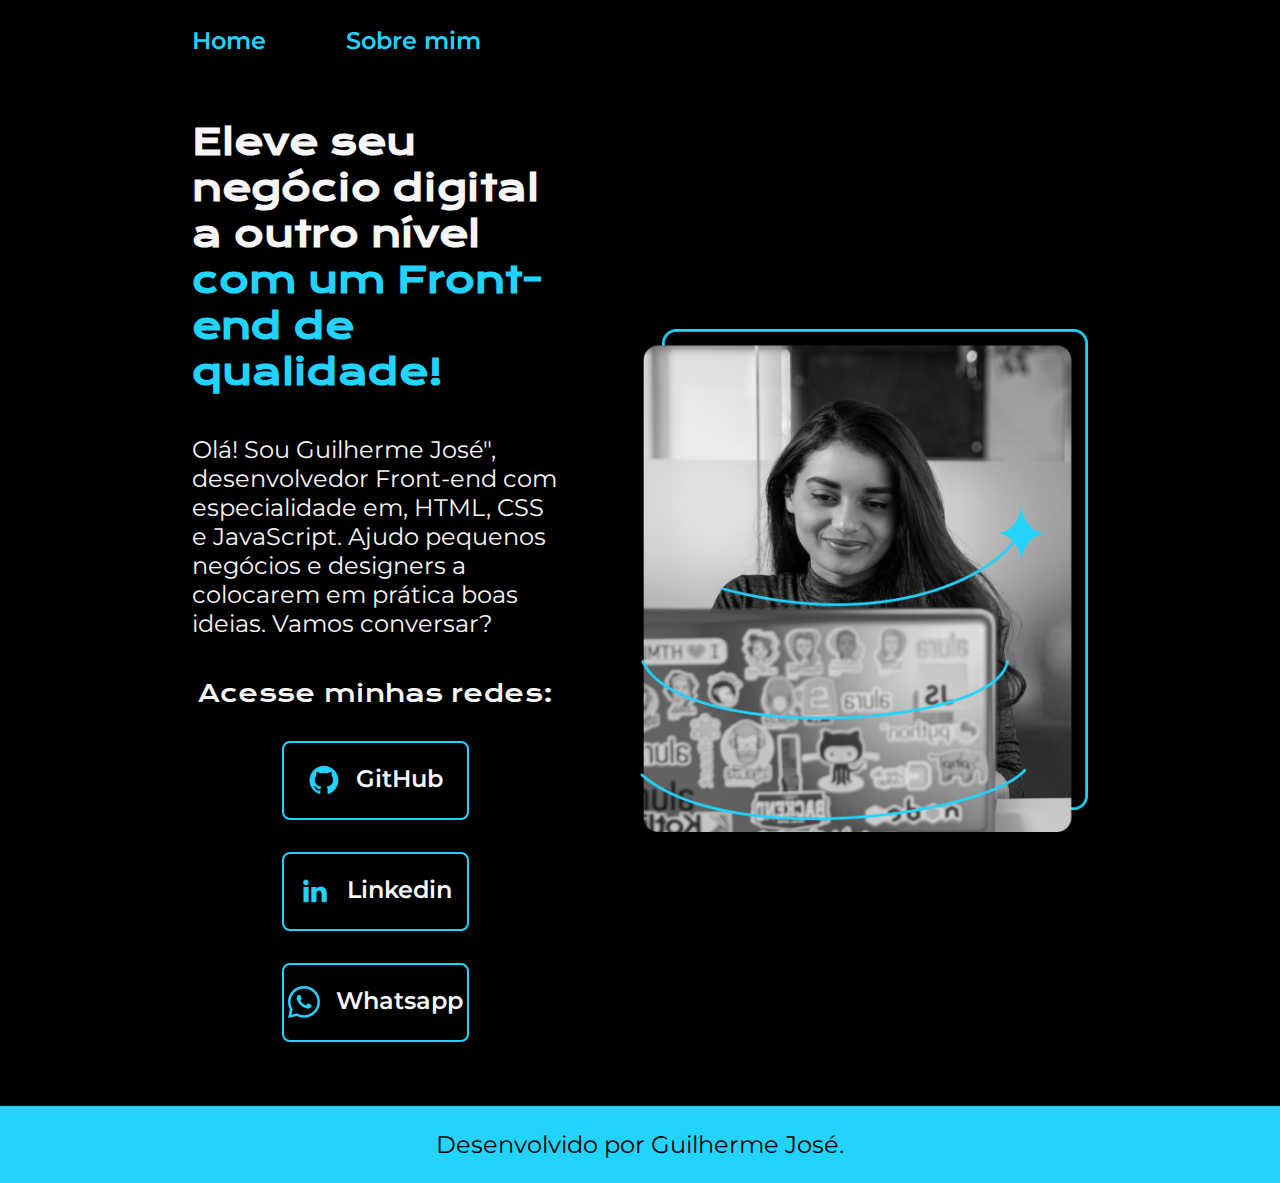
<file: index.html>
<!DOCTYPE html>
<html lang="pt-br">
<head>
    <meta charset="UTF-8">
    <meta http-equiv="X-UA-Compatible" content="IE=edge">
    <meta name="viewport" content="width=device-width, initial-scale=1.0">
    <title>Portfolio</title>
    <link rel="stylesheet" href="./styles/style.css">
</head>
<body>
    <header class="cabecalho">
        <nav class="cabecalho__menu">
            <a class="cabecalho__menu__link" href="index.html">Home</a>
            <a class="cabecalho__menu__link" href="about.html">Sobre mim</a>
        </nav>
    </header>
    <main class="apresentacao">
        <section class="apresentacao__conteudo">
            <h1 class="apresentacao__conteudo__titulo">Eleve seu negócio digital a outro nível <strong class="titulo-destaque">com um Front-end de qualidade!</strong></h1>
            <p class="apresentacao__conteudo__texto">Olá! Sou Guilherme José", desenvolvedor Front-end com especialidade em, HTML, CSS e JavaScript. Ajudo pequenos negócios e designers a colocarem em prática boas ideias. Vamos conversar?</p>
            <div class="apresentacao__links">
                <h2 class="apresentacao__links__subtitulo">Acesse minhas redes:</h2>
                <a class="apresentacao__links__navegacao" href="https://github.com/Guijo3" target="_blank">
                <img src="./assets/Logo Github.png" alt="Logo do GitHub">  
                GitHub</a>
                <a class="apresentacao__links__navegacao" href="https://www.linkedin.com/in/guilherme-jos%C3%A9-4052b9219/" target="_blank">
                <img src="./assets/Logo linkedin.png" alt="Logo do Linkedin">  
                Linkedin</a>
                <a class="apresentacao__links__navegacao" href="https://wa.me/5511981988096" target="_blank">
                <img src="./assets/Logo Whatsapp.png" alt="Logo do Whatsapp">  
                Whatsapp</a>
            </div>
        </section>
        <img class="apresentacao__imagem" src="assets/moca.png" alt="Foto do Programador Guilherme Jose">
    </main>
    <footer class="rodape">
        <p>Desenvolvido por Guilherme José.</p>
    </footer>
</body>
</html>
</file>
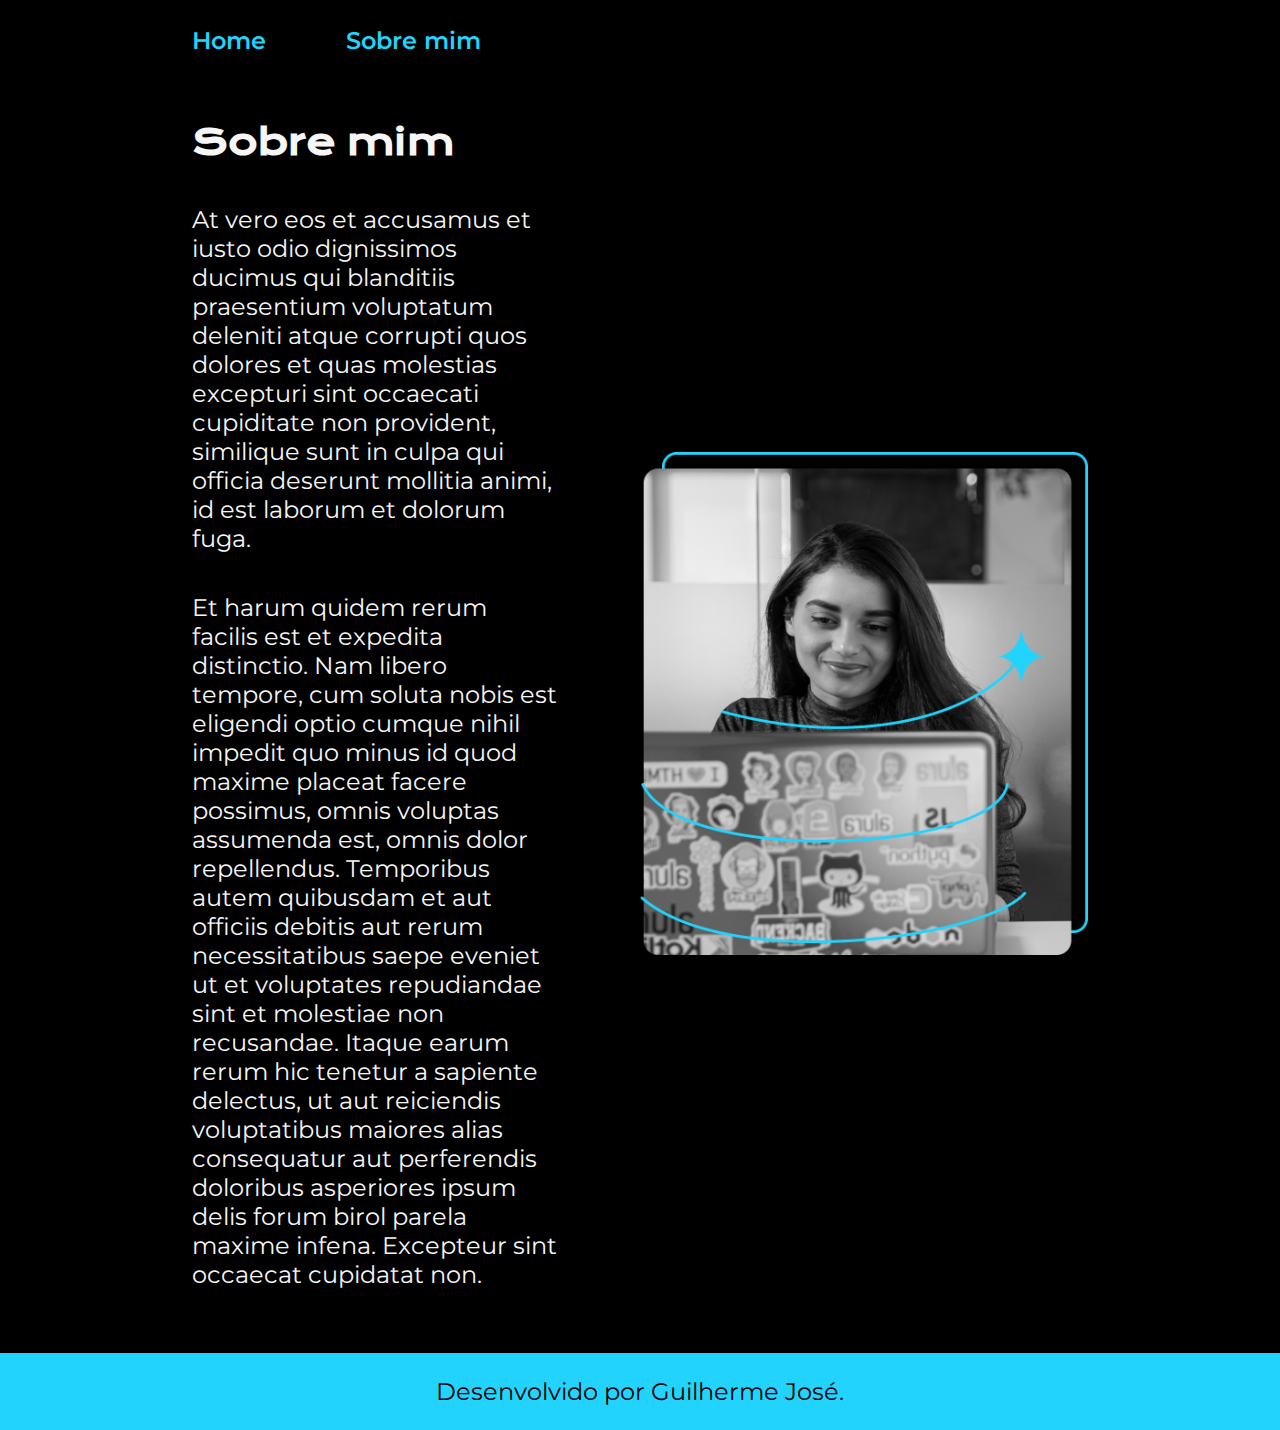
<file: about.html>
<!DOCTYPE html>
<html lang="pt-br">
<head>
    <meta charset="UTF-8">
    <meta name="viewport" content="width=device-width, initial-scale=1.0">
    <title>Sobre mim</title>
    <link rel="stylesheet" href="./styles/style.css">
</head>
<body>
    <header class="cabecalho">
        <nav class="cabecalho__menu">
            <a class="cabecalho__menu__link" href="index.html">Home</a>
            <a class="cabecalho__menu__link" href="about.html">Sobre mim</a>
        </nav>
    </header>

    <main class="apresentacao">
        <section class="apresentacao__conteudo">
            <h1 class="apresentacao__conteudo__titulo">Sobre mim</h1>
            <p class="apresentacao__conteudo__texto">At vero eos et accusamus et iusto odio dignissimos ducimus qui blanditiis praesentium voluptatum deleniti atque corrupti quos dolores et quas molestias excepturi sint occaecati cupiditate non provident, similique sunt in culpa qui officia deserunt mollitia animi, id est laborum et dolorum fuga.</p>
            <p class="apresentacao__conteudo__texto">Et harum quidem rerum facilis est et expedita distinctio. Nam libero tempore, cum soluta nobis est eligendi optio cumque nihil impedit quo minus id quod maxime placeat facere possimus, omnis voluptas assumenda est, omnis dolor repellendus. Temporibus autem quibusdam et aut officiis debitis aut rerum necessitatibus saepe eveniet ut et voluptates repudiandae sint et molestiae non recusandae. Itaque earum rerum hic tenetur a sapiente delectus, ut aut reiciendis voluptatibus maiores alias consequatur aut perferendis doloribus asperiores ipsum delis forum birol parela maxime infena. Excepteur sint occaecat cupidatat non.</p>
        </section>
        <img class="apresentacao__imagem" src="assets/moca.png" alt="Foto do Programador Guilherme Jose">
    </main>

    <footer class="rodape">
        <p>Desenvolvido por Guilherme José.</p>
    </footer>
</body>
</html>
</file>
<file: styles/style.css>
@import url('https://fonts.googleapis.com/css2?family=Krona+One&family=Montserrat:wght@400;600&display=swap');

:root {
    --cor-primaria: #000000;
    --cor-secundaria: #F6F6F6;
    --cor-terciaria: #22D4FD;
    --cor-hover: #272727;

    --fonte-primaria: 'Krona One', sans-serif;
    --fonte-secundaria: 'Montserrat', sans-serif; 
}

* {
    margin: 0;
    padding: 0;
}

body {
    /* height: 100vh; */
    box-sizing: border-box;
    background-color: var(--cor-primaria);
    color: var(--cor-secundaria);
}

.titulo-destaque {
    color: var(--cor-terciaria);
}

.cabecalho {
    padding: 2% 0% 0% 15%;
}

.cabecalho__menu {
    display: flex;
    gap: 80px;
}

.cabecalho__menu__link {
    font-family: var(--fonte-secundaria);
    font-size: 1.5rem;
    font-weight: 600;
    color: var(--cor-terciaria);
    text-decoration: none;
}

.apresentacao {
    padding: 5% 15%;
    display: flex;
    align-items: center;
    justify-content: space-between;
    gap: 82px;
}

.apresentacao__conteudo {
    width: 50%;
    display: flex;
    flex-direction: column;
    gap: 40px;
}

.apresentacao__conteudo__titulo {
    font-size: 2.25rem; 
    font-family: var(--fonte-primaria);
 }

.apresentacao__conteudo__texto {
    font-size: 1.5rem;
    font-family: var(--fonte-secundaria);
}

.apresentacao__links {
    display: flex;
    flex-direction: column;
    justify-content: space-between;
    align-items: center;
    gap: 32px;
}

.apresentacao__links__subtitulo {
    font-family: var(--fonte-primaria);
    font-weight: 400;
    font-size: 1.5rem;
}

.apresentacao__links__navegacao { 
    display: flex;
    justify-content: center;
    gap: 16px;
    border: 2px solid var(--cor-terciaria);
    width: 50%;
    text-align: center;
    border-radius: 8px;
    font-size: 1.5rem;
    font-weight:600;
    padding: 21.5px 0;
    text-decoration: none;
    color: var(--cor-secundaria);
    font-family: var(--fonte-secundaria);
}

.apresentacao__links__link:hover {
    background-color: var(--cor-hover);
}

.apresentacao__imagem {
    width: 50%;
}

.rodape {
    padding: 24px;
    color: var(--cor-primaria);
    background-color: var(--cor-terciaria);
    text-align: center;
    font-family: var(--fonte-secundaria);
    font-size: 1.5rem;
    font-weight: 400;
}

@media (max-width: 1200px) {

    .cabecalho {
        padding: 10%;
    }

    .cabecalho__menu {
        justify-content: center;
    }

    .apresentacao {
        flex-direction: column-reverse;
        padding: 5%;
    }

    .apresentacao__conteudo {
        width: auto;
    }
}
</file>
